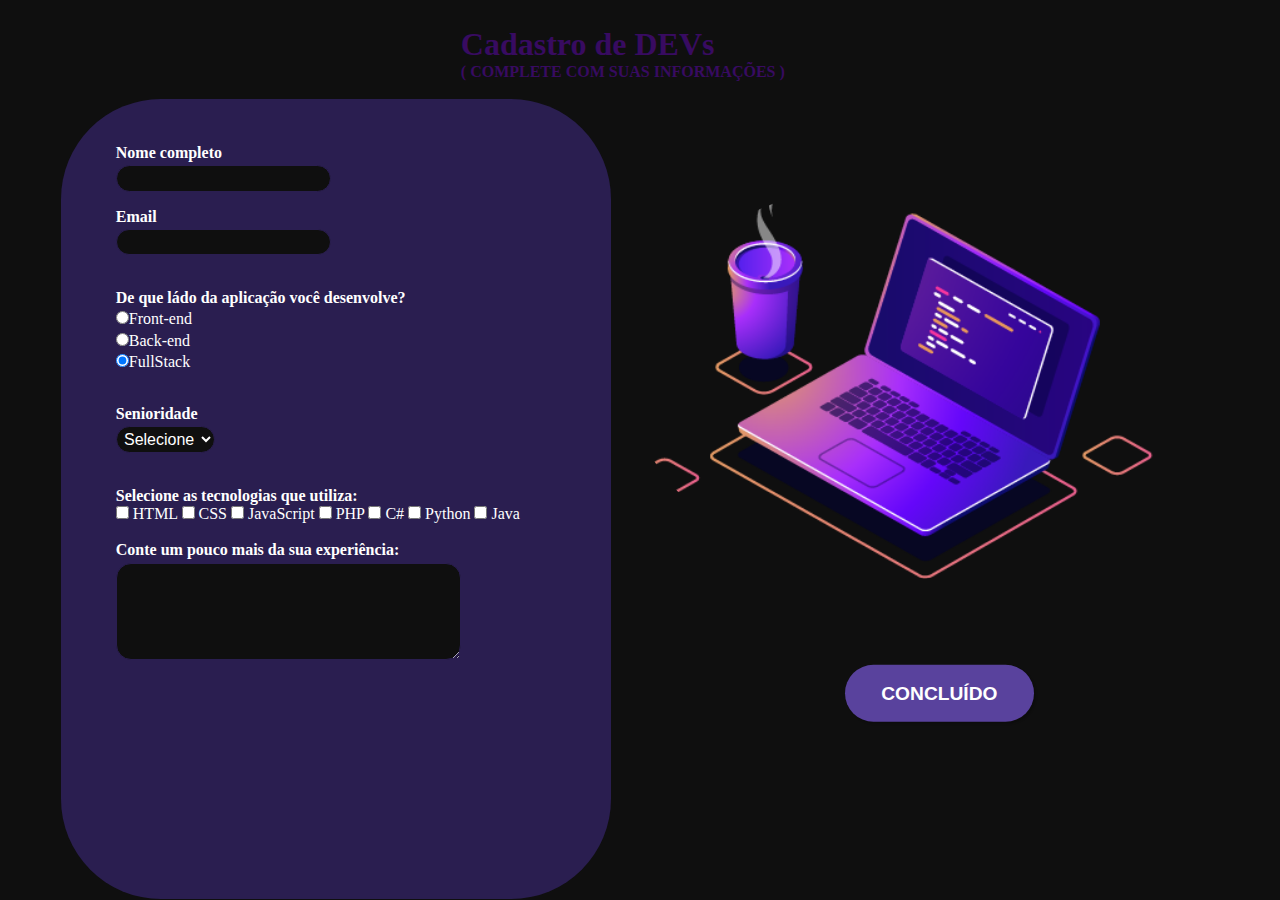
<file: index.html>
<!DOCTYPE html>
<html lang="br">

<head>
    <meta charset="UTF-8">
    <meta http-equiv="X-UA-Compatible" content="IE=edge">
    <meta name="viewport" content="width=device-width, initial-scale=1.0 , shrink-to-fit=no">

    <link rel="stylesheet" href="https://stackpath.bootstrapcdn.com/bootstrap/4.1.3/css/bootstrap.min.css"
        integrity="sha384-MCw98/SFnGE8fJT3GXwEOngsV7Zt27NXFoaoApmYm81iuXoPkFOJwJ8ERdknLPMO" crossorigin="anonymous">

    <link rel="stylesheet" href="./formulario.css">

    <link rel="stylesheet" href="https://stackpath.bootstrapcdn.com/font-awesome/4.7.0/css/font-awesome.min.css">

    <title>Cadastro</title>

</head>

<body>

    <div>
        <h1 id="titulo"><strong>Cadastro de DEVs</strong></h1>
        <p id="subtitulo"><strong>( COMPLETE COM SUAS INFORMAÇÕES )</strong></p>
        <br>
    </div>

    <div>
        <img class="img" src="./img/computer-illustration.png" ></div>
        <div class="block">
            <div class="box">

                <form>

                    <fieldset class="grupo">
                        <br>
                        <div class="campo">
                            <label for="nome"><strong>Nome completo</strong></label>
                            <input type="text" name="nome" id="nome" class="shadow" required>
                        </div>

                    </fieldset>

                    <div class="campo">
                        <label for="email"><strong>Email</strong></label>
                        <input type="email" name="email" id="email"class="shadow" required >
                    </div>

                    <br>

                    <div class="campo">
                        <label><strong>De que ládo da aplicação você desenvolve?</strong></label>
                        <label>
                            <input type="radio" name="devweb" value="fronend" checked>Front-end
                        </label>
                        <label>
                            <input type="radio" name="devweb" value="backnend" checked>Back-end
                        </label>
                        <label>
                            <input type="radio" name="devweb" value="fullstack" checked>FullStack
                        </label>
                    </div>

                    <br>

                    <div class="campo">
                        <label for="senioridade"><strong>Senioridade</strong></label>
                        <select id="senioridade" required class="shadow">
                            <option selected disabled value="">Selecione</option>
                            <option>Júnior</option>
                            <option>Pleno</option>
                            <option>Sênior</option>
                        </select>
                    </div>

                    <br>

                    <fieldset class="grupo">

                        <div id="check">
                            <label><strong>Selecione as tecnologias que utiliza:</strong></label>
                            <br>
                            <input type="checkbox" id="tecnologia1" name="tecnologia1" value="HTML">
                            <label for="tecnologia1"> HTML </label>
                            <input type="checkbox" id="tecnologia2" name="tecnologia2" value="CSS">
                            <label for="tecnologia2"> CSS </label>
                            <input type="checkbox" id="tecnologia3" name="tecnologia3" value="JavaScript">
                            <label for="tecnologia3"> JavaScript </label>
                            <input type="checkbox" id="tecnologia4" name="tecnologia4" value="PHP">
                            <label for="tecnologia4"> PHP </label>
                            <input type="checkbox" id="tecnologia5" name="tecnologia5" value="C#">
                            <label for="tecnologia5"> C# </label>
                            <input type="checkbox" id="tecnologia6" name="tecnologia6" value="Python">
                            <label for="tecnologia6"> Python </label>
                            <input type="checkbox" id="tecnologia7" name="tecnologia7" value="Java">
                            <label for="tecnologia7"> Java </label>
                        </div>

                        <br>

                        <div class="campo">
                            <label for="experiencia"><strong>Conte um pouco mais da sua experiência: </strong></label>
                            <textarea rows="6" style="width: 26em" id="experiencia" name="experiencia "
                                class="shadow"></textarea>
                        </div>
                    </fieldset>
                </form>
            </div>
        </div>
    
    <button class="botao" type="submit" onsubmit="" class="shadow"><strong>CONCLUÍDO</strong></button>
</body>

</html>
</file>
<file: formulario.css>
* {
    margin: 0;
    padding: 0;
}

#titulo {
    color: #380B61;
    margin:center;
} 

#subtitulo {

    color: #380B61;
    margin:center;
} 

fieldset {
    border: 0;
}

body{
    background-color: #0f0f0f;

    font-size: 1em;
    color: #ffffff;
    margin-left: 36%;
    margin-top: 2%;
    justify-content: center;
}


input, select, textarea, button {
    background-color: #0f0f0f;
    font-size: 1em;
    color:  #ffffff;;
    border-radius: 0;
}


.campo {
    margin-bottom: 1em;
}

.campo label {
    margin-bottom: 0.2em;
    color: #ffffff;
    display: block;
}
form{
    margin-left: 10%;
    margin-top: 5%;
}

fieldset.grupo .campo {
    float:  left;
    margin-right: 1em;
}

.campo input[type="text"], .campo input[type="email"], .campo select, .campo textarea {
    padding: 0.2em;
    border: 1px solid #2a1e50;
    display: block;
    border-radius: 15px;
}

.campo select option {
    padding-right: 1em;
}

.campo input:focus, .campo select:focus, .campo textarea:focus {
    background:  #0f0f0f;;
}

.botao {
    border-radius: 100px;
    font-size: 1.2em;
    background: #59429d;
    border: 0;
    margin-bottom: 3em;
    color: #ffffff;
    padding: 0.9em 1.9em;
    box-shadow: 2px 2px 2px rgba(0,0,0,0.2);
    position: absolute;
    top: 520pt;
    left: 66%;
    margin-right: -70%;
    transform: translate(0%, -50%)
}

.botao:hover {
    background:  #f8ebeb;
    box-shadow: inset 2px 2px 2px rgba(0,0,0,0.2);
    text-shadow: none;
}

.botao, select{
    cursor: pointer;
}

.box {
    width: 550px;
    height: 800px;
    border-radius: 100px;
    background-color: #2a1e50;
    float: left;
    margin-left:-300pt;
    shape-outside: ellipse(100px 100px at 100px 100px);
    shape-margin: 50px;
  }

.img {
    width: 550px;
    height: 400px;
    float: right;
    margin-right:75pt;
    margin-top: 60pt;
    border-radius: 50%;
    shape-outside: circle(50% at 110px 100px);
  }
</file>
